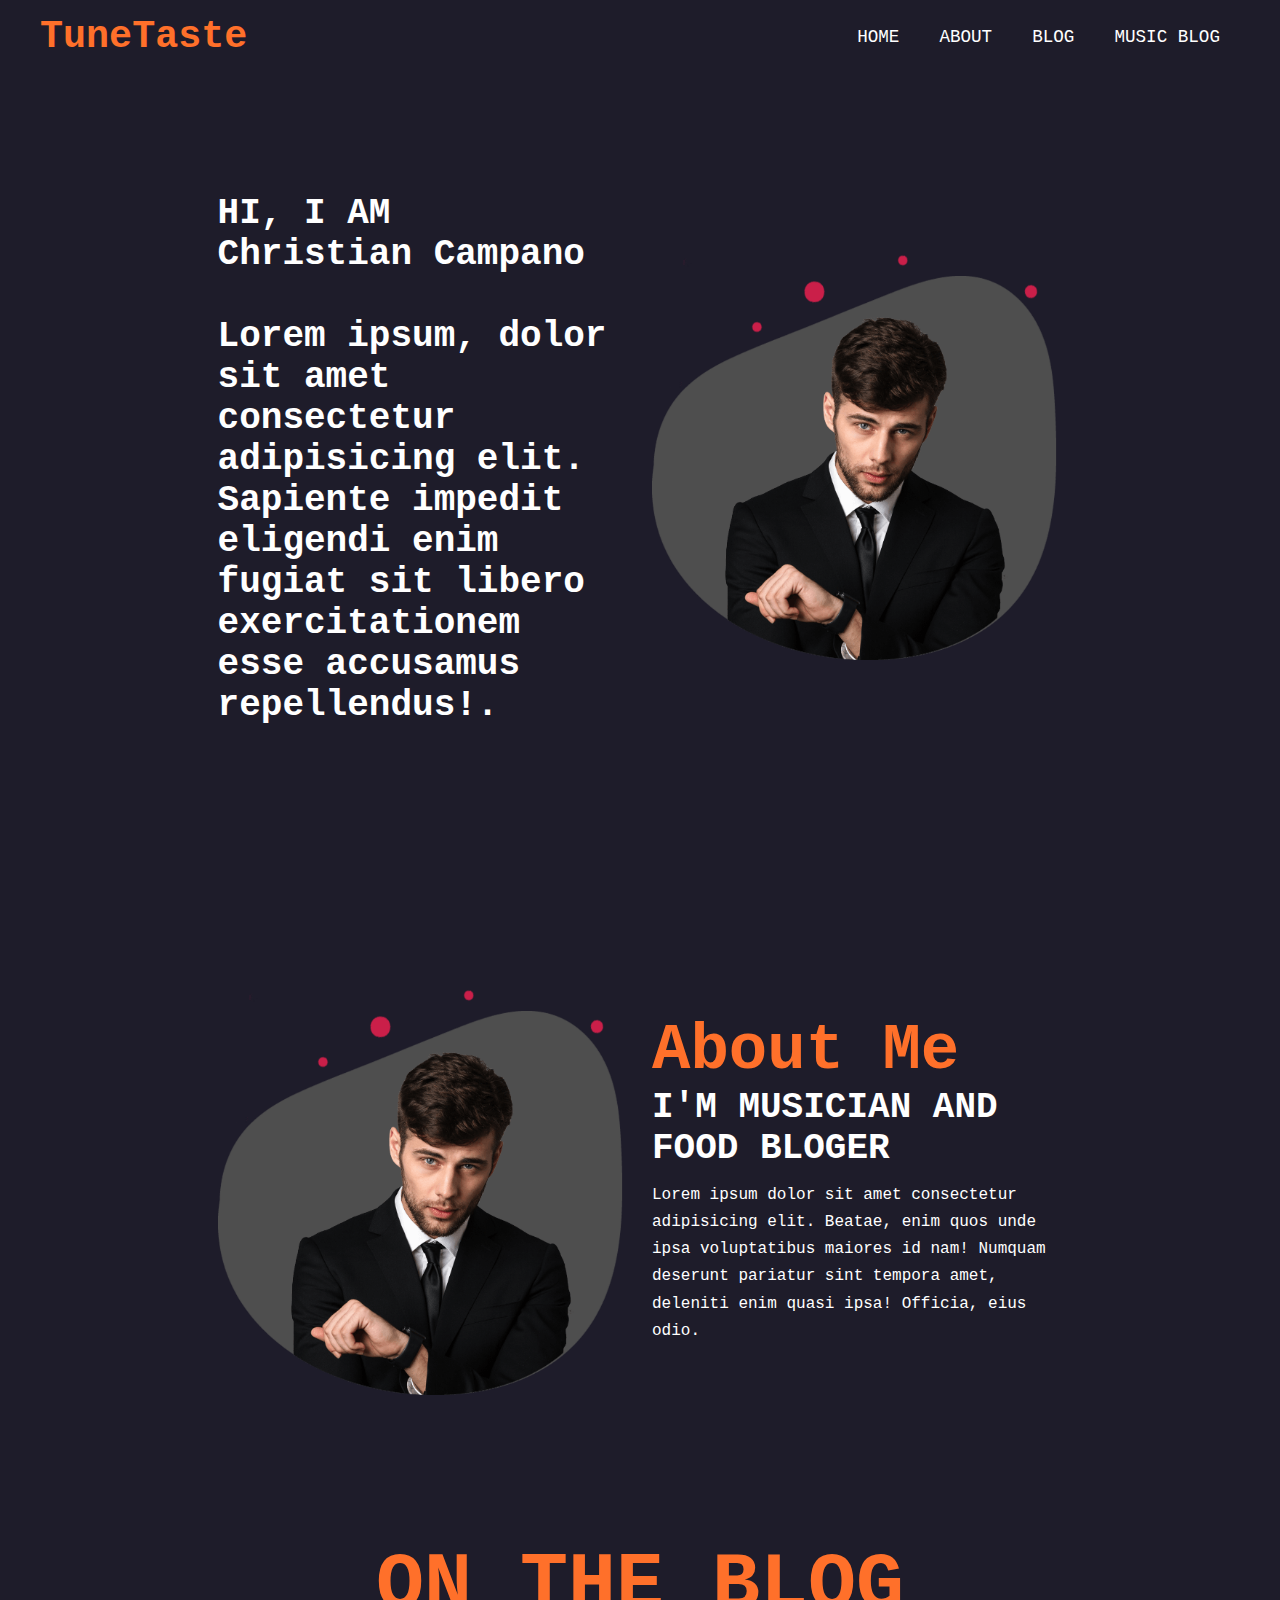
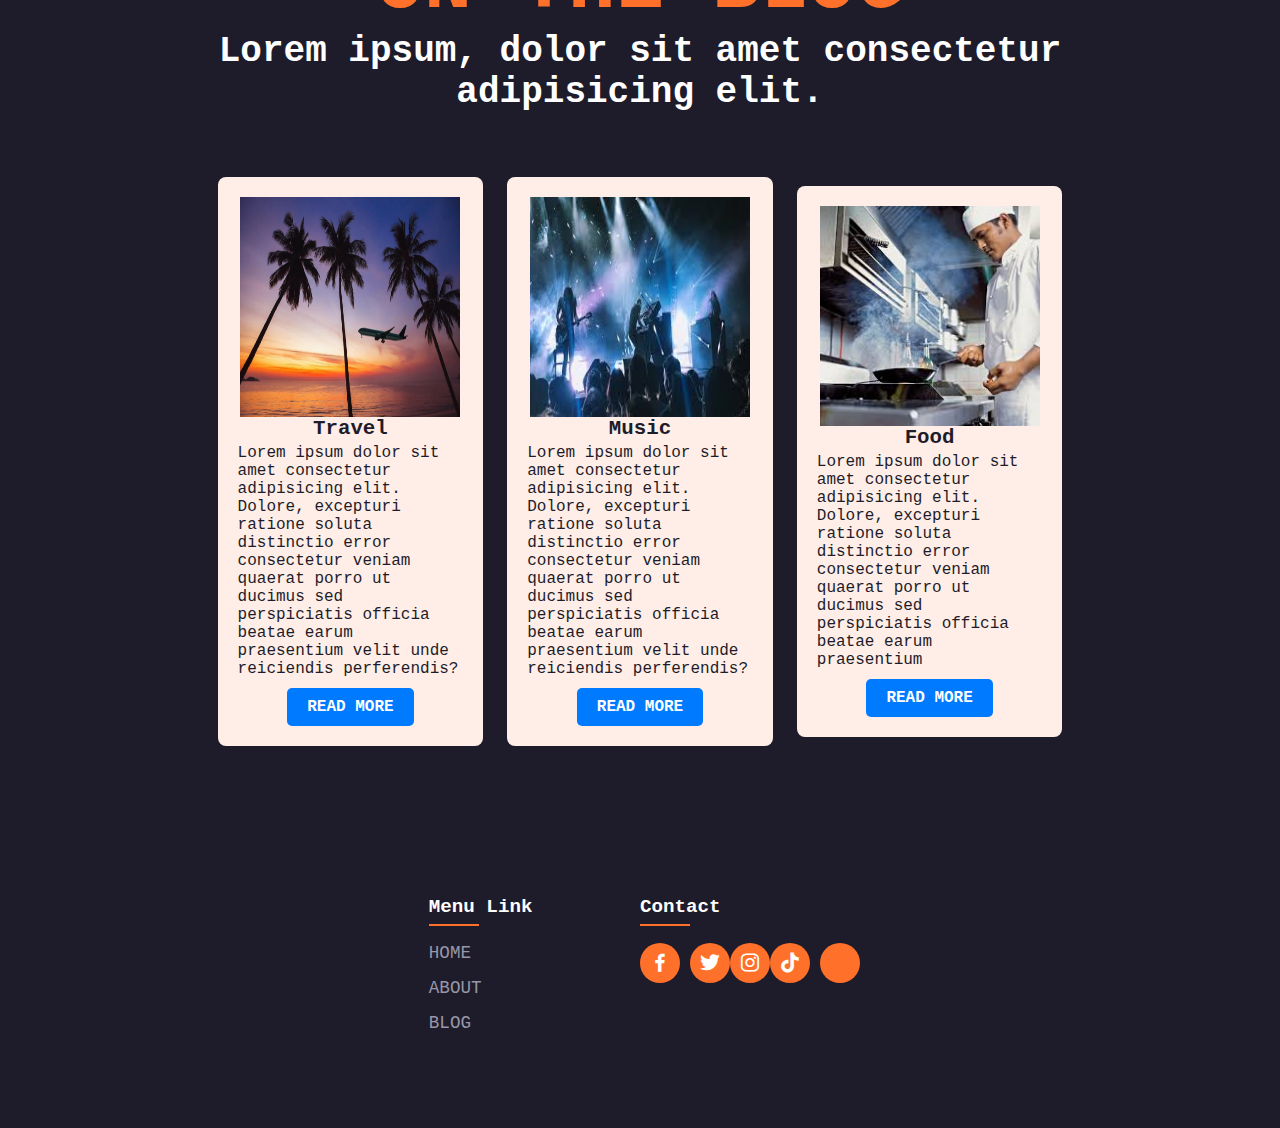
<file: index.html>
<!DOCTYPE html>
<html lang="en">

<head>
    <meta charset="UTF-8">
    <meta name="viewport" content="width=device-width, initial-scale=1.0">
    <title>Exam</title>
    <link rel="stylesheet" type="text/css" href="home.css">

    <link rel="stylesheet" href="https://unpkg.com/boxicons@latest/css/boxicons.min.css">

</head>

<body>

    <header>
        <a href="#" class="logo">TuneTaste</a>
        <div class="bx bx-menu" id="menu-icon"></div>

        <u class="navbar">
            <li><a href="index.html">HOME</a></li>
            <li><a href="#about">ABOUT</a></li>
            <li><a href="#menu">BLOG</a></li>
            <li><a href="music.html">MUSIC BLOG</a></li>



        </u>
    </header>

    <!--Home-->
    <section class="home" id="home">
        <div class="home-text">
            <h1></h1>
            <h2>HI, <span> I AM</span> <br>Christian Campano  <br> <BR> Lorem ipsum, dolor sit amet consectetur adipisicing elit. Sapiente impedit
                eligendi enim fugiat sit libero exercitationem esse accusamus repellendus!.</h2>
            <!-- <a href="#" class="btn">Today's Menu</a> -->
        </div>

        <div class="home-img">
            <img src="img/about.png">
        </div>
    </section>

    <!----About-->
    <section class="about" id="about">
        <div class="about-img">
            <img src="img/about.png">
        </div>

        <div class="about-text">
            <span>About Me</span>
            <h2>I'M MUSICIAN AND <br> FOOD BLOGER</h2>
            <p>Lorem ipsum dolor sit amet consectetur adipisicing elit. Beatae, enim quos unde ipsa voluptatibus maiores
                id nam! Numquam deserunt pariatur sint tempora amet, deleniti enim quasi ipsa! Officia, eius odio.</p>
        </div>
    </section>

    <!--Blog-->
    <section class="menu" id="menu">
        <div class="heading">
            <span>ON THE BLOG</span>
            <h2>Lorem ipsum, dolor sit amet consectetur adipisicing elit.</h2>
        </div>

        <div class="menu-container">
            <div class="box">
                <div class="box-img">
                    <img src="img/travel.png">
                </div>
                <h2>Travel </h2>
                <h3>Lorem ipsum dolor sit amet consectetur adipisicing elit. Dolore, excepturi ratione soluta distinctio
                    error consectetur veniam quaerat porro ut ducimus sed perspiciatis officia beatae earum praesentium
                    velit unde reiciendis perferendis?</h3>
                <a href="#" class="button">Read More</a>
                
               
                
            </div>
            <div class="box">
                <div class="box-img">
                    <img src="img/band.png">
                </div>
                <h2>Music </h2>
                <h3>Lorem ipsum dolor sit amet consectetur adipisicing elit. Dolore, excepturi ratione soluta distinctio
                    error consectetur veniam quaerat porro ut ducimus sed perspiciatis officia beatae earum praesentium
                    velit unde reiciendis perferendis?</h3>
                <a href="#" class="button">Read More</a>
               
                
            </div>
            <div class="box">
                <div class="box-img">
                    <img src="img/cook.png">
                </div>
                <h2>Food </h2>
                <h3>Lorem ipsum dolor sit amet consectetur adipisicing elit. Dolore, excepturi ratione soluta distinctio
                    error consectetur veniam quaerat porro ut ducimus sed perspiciatis officia beatae earum praesentium
                    </h3>
                <a href="#" class="button">Read More</a>
                
            </div>
        </div>
    </section>
    <!---Footer-->
    <section id="contact">
        <div class="footer">
            <div class="main">
                <div class="col">
                  
                    
                <!-- </div>
                 <div class="col">
                    <h4>Our Services</h4>
                    <ul>
                        <li><a href="#">HOME</a></li>
                        <li><a href="#">HOME</a></li>
                        <li><a href="#">HOME</a></li>
                        <li><a href="#">HOME</a></li>
                        <li><a href="#">HOME</a></li>
                    </ul> -->
                    
                </div>
                <div class="col">
                    <h4>Menu Link</h4>
                    <ul>
                        <li><a href="#">HOME</a></li>
                        <li><a href="#">ABOUT</a></li>
                        <li><a href="#">BLOG</a></li>
                        
                    
                </div>
                <div class="col">
                    <h4>Contact</h4>
                    <div class="social">
                    <ul>
                        <a href="#"><i class='bx bxl-facebook'></i></a>
                        <a href="#"><i class='bx bxl-twitter' ></i>
                        <a href="#"><i class='bx bxl-instagram' ></i>
                        <a href="#"><i class='bx bxl-tiktok' ></i>
                    </ul>
                    
                </div>
            </div>
        </div>
    </section>


    
</body>

</html>
</file>
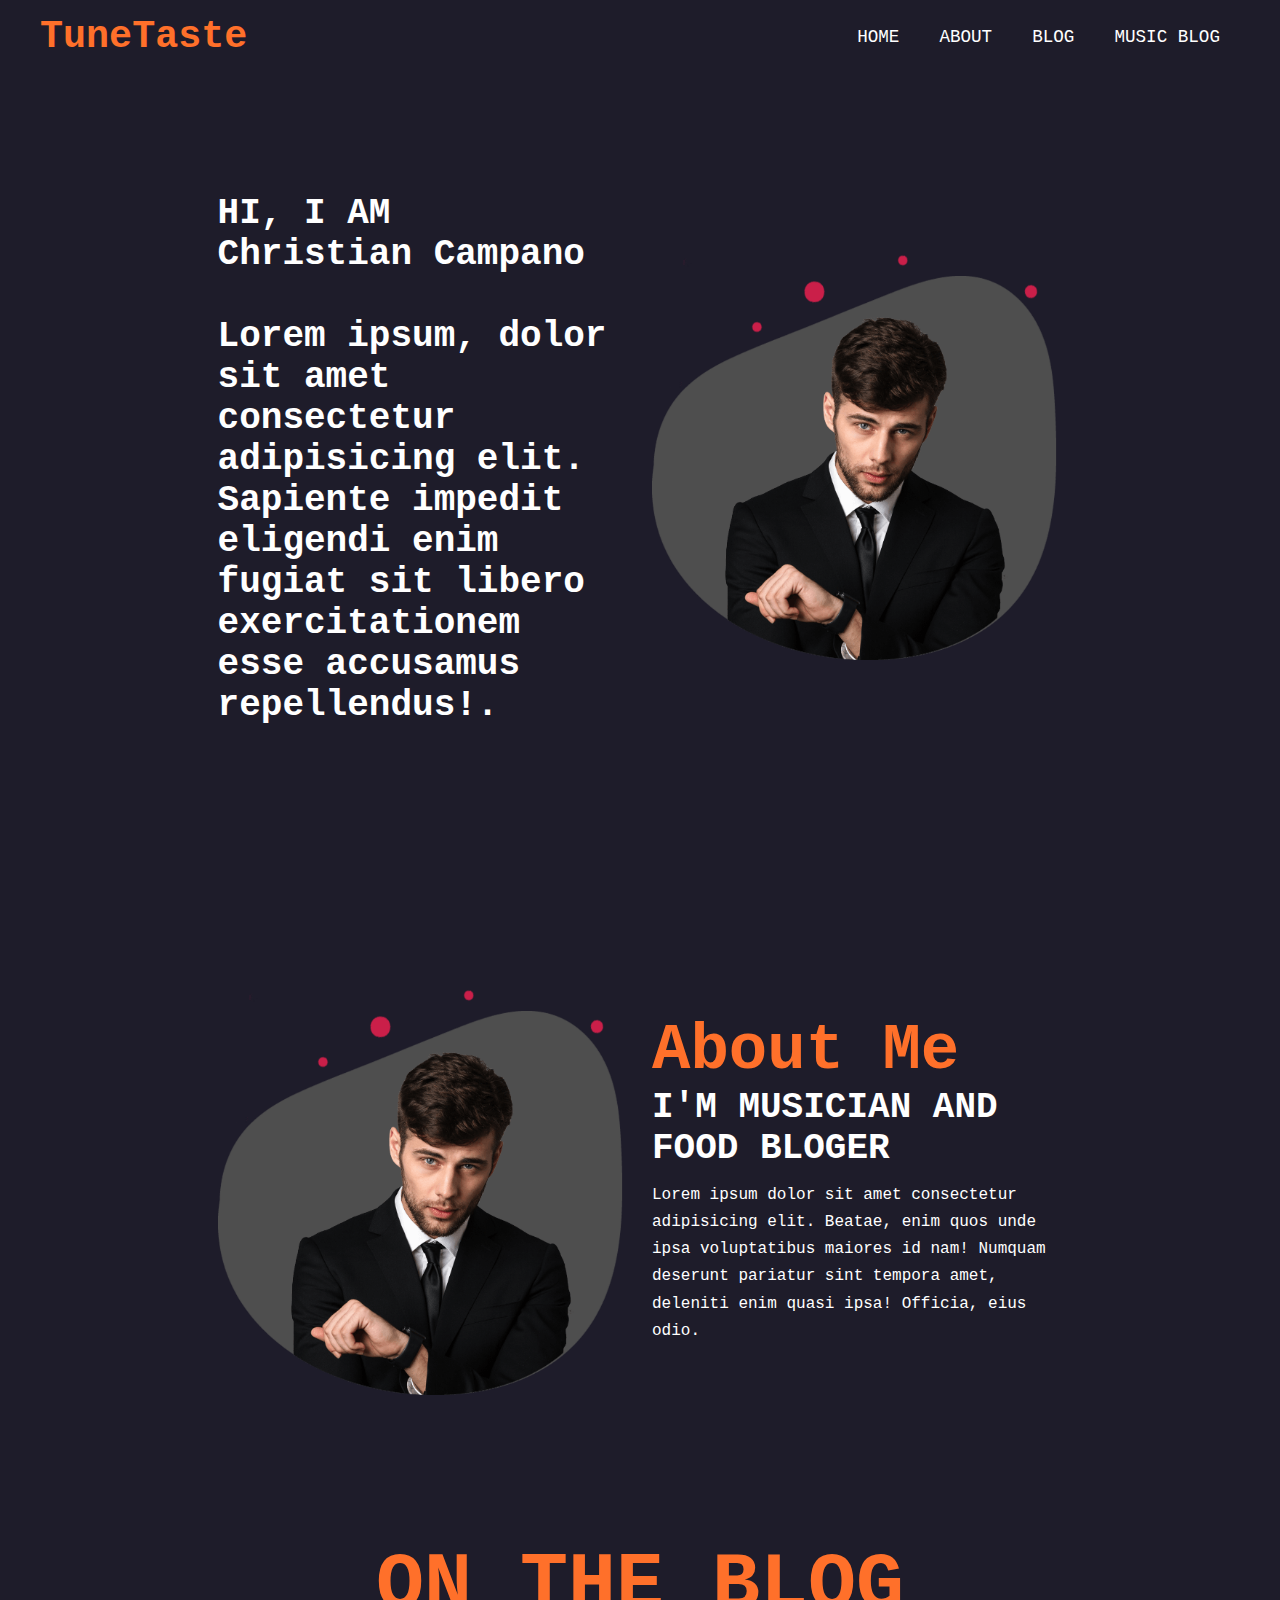
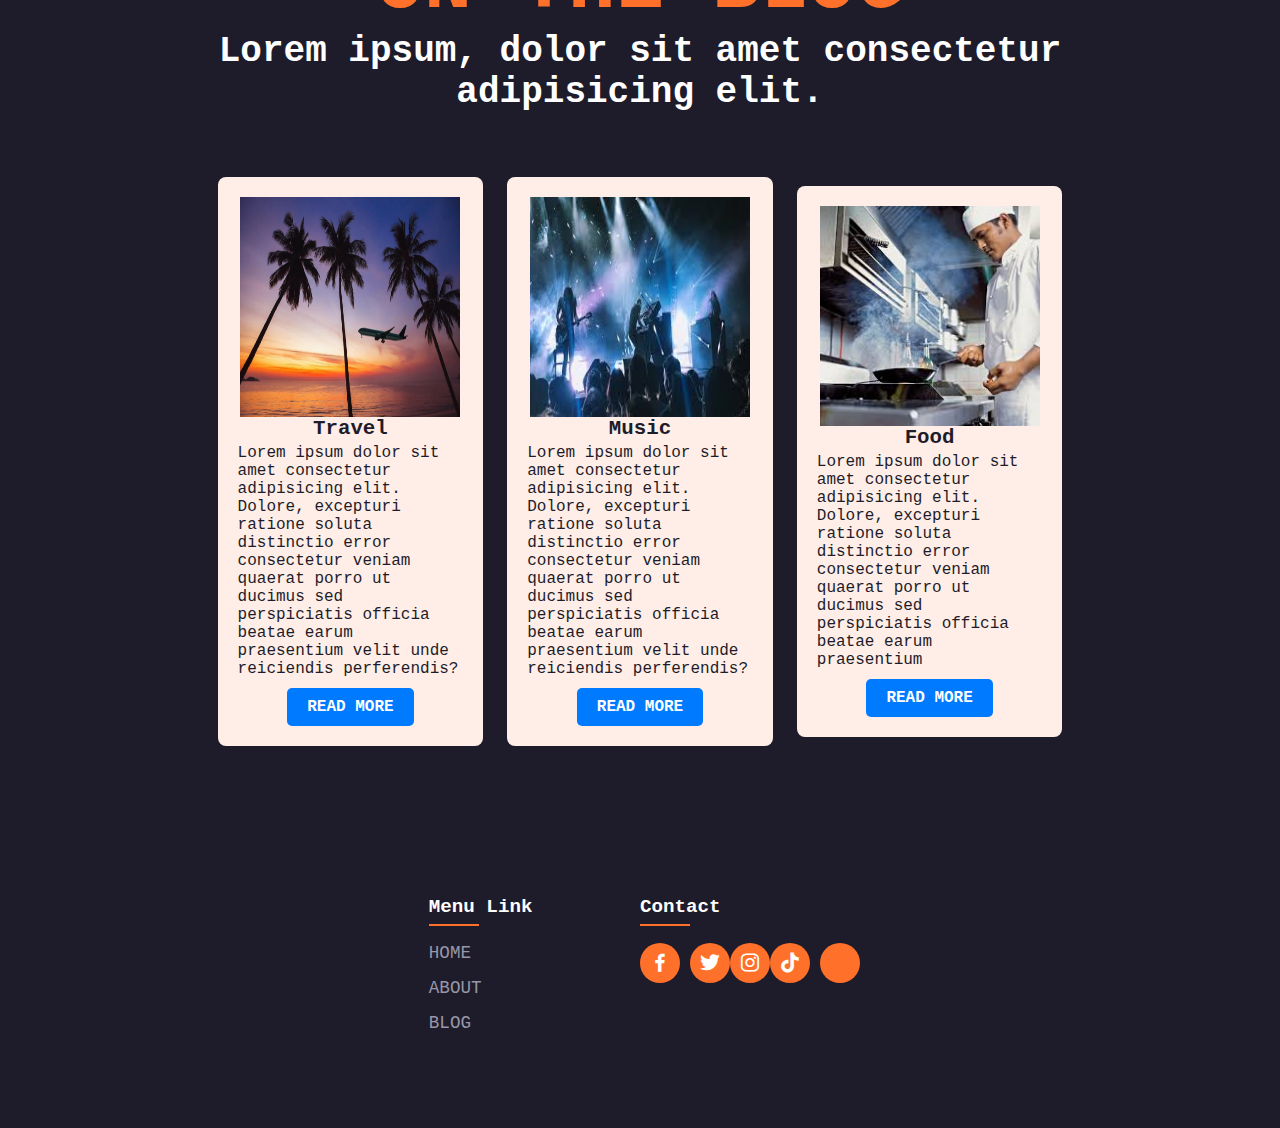
<file: home.html>
<!DOCTYPE html>
<html lang="en">

<head>
    <meta charset="UTF-8">
    <meta name="viewport" content="width=device-width, initial-scale=1.0">
    <title>Exam</title>
    <link rel="stylesheet" type="text/css" href="home.css">

    <link rel="stylesheet" href="https://unpkg.com/boxicons@latest/css/boxicons.min.css">

</head>

<body>

    <header>
        <a href="#" class="logo">TuneTaste</a>
        <div class="bx bx-menu" id="menu-icon"></div>

        <u class="navbar">
            <li><a href="home.html">HOME</a></li>
            <li><a href="#about">ABOUT</a></li>
            <li><a href="#menu">BLOG</a></li>
            <li><a href="music.html">MUSIC BLOG</a></li>



        </u>
    </header>

    <!--Home-->
    <section class="home" id="home">
        <div class="home-text">
            <h1></h1>
            <h2>HI, <span> I AM</span> <br>Christian Campano  <br> <BR> Lorem ipsum, dolor sit amet consectetur adipisicing elit. Sapiente impedit
                eligendi enim fugiat sit libero exercitationem esse accusamus repellendus!.</h2>
            <!-- <a href="#" class="btn">Today's Menu</a> -->
        </div>

        <div class="home-img">
            <img src="img/about.png">
        </div>
    </section>

    <!----About-->
    <section class="about" id="about">
        <div class="about-img">
            <img src="img/about.png">
        </div>

        <div class="about-text">
            <span>About Me</span>
            <h2>I'M MUSICIAN AND <br> FOOD BLOGER</h2>
            <p>Lorem ipsum dolor sit amet consectetur adipisicing elit. Beatae, enim quos unde ipsa voluptatibus maiores
                id nam! Numquam deserunt pariatur sint tempora amet, deleniti enim quasi ipsa! Officia, eius odio.</p>
        </div>
    </section>

    <!--Blog-->
    <section class="menu" id="menu">
        <div class="heading">
            <span>ON THE BLOG</span>
            <h2>Lorem ipsum, dolor sit amet consectetur adipisicing elit.</h2>
        </div>

        <div class="menu-container">
            <div class="box">
                <div class="box-img">
                    <img src="img/travel.png">
                </div>
                <h2>Travel </h2>
                <h3>Lorem ipsum dolor sit amet consectetur adipisicing elit. Dolore, excepturi ratione soluta distinctio
                    error consectetur veniam quaerat porro ut ducimus sed perspiciatis officia beatae earum praesentium
                    velit unde reiciendis perferendis?</h3>
                <a href="#" class="button">Read More</a>
                
               
                
            </div>
            <div class="box">
                <div class="box-img">
                    <img src="img/band.png">
                </div>
                <h2>Music </h2>
                <h3>Lorem ipsum dolor sit amet consectetur adipisicing elit. Dolore, excepturi ratione soluta distinctio
                    error consectetur veniam quaerat porro ut ducimus sed perspiciatis officia beatae earum praesentium
                    velit unde reiciendis perferendis?</h3>
                <a href="#" class="button">Read More</a>
               
                
            </div>
            <div class="box">
                <div class="box-img">
                    <img src="img/cook.png">
                </div>
                <h2>Food </h2>
                <h3>Lorem ipsum dolor sit amet consectetur adipisicing elit. Dolore, excepturi ratione soluta distinctio
                    error consectetur veniam quaerat porro ut ducimus sed perspiciatis officia beatae earum praesentium
                    </h3>
                <a href="#" class="button">Read More</a>
                
            </div>
        </div>
    </section>
    <!---Footer-->
    <section id="contact">
        <div class="footer">
            <div class="main">
                <div class="col">
                  
                    
                <!-- </div>
                 <div class="col">
                    <h4>Our Services</h4>
                    <ul>
                        <li><a href="#">HOME</a></li>
                        <li><a href="#">HOME</a></li>
                        <li><a href="#">HOME</a></li>
                        <li><a href="#">HOME</a></li>
                        <li><a href="#">HOME</a></li>
                    </ul> -->
                    
                </div>
                <div class="col">
                    <h4>Menu Link</h4>
                    <ul>
                        <li><a href="#">HOME</a></li>
                        <li><a href="#">ABOUT</a></li>
                        <li><a href="#">BLOG</a></li>
                        
                    
                </div>
                <div class="col">
                    <h4>Contact</h4>
                    <div class="social">
                    <ul>
                        <a href="#"><i class='bx bxl-facebook'></i></a>
                        <a href="#"><i class='bx bxl-twitter' ></i>
                        <a href="#"><i class='bx bxl-instagram' ></i>
                        <a href="#"><i class='bx bxl-tiktok' ></i>
                    </ul>
                    
                </div>
            </div>
        </div>
    </section>


    
</body>

</html>
</file>
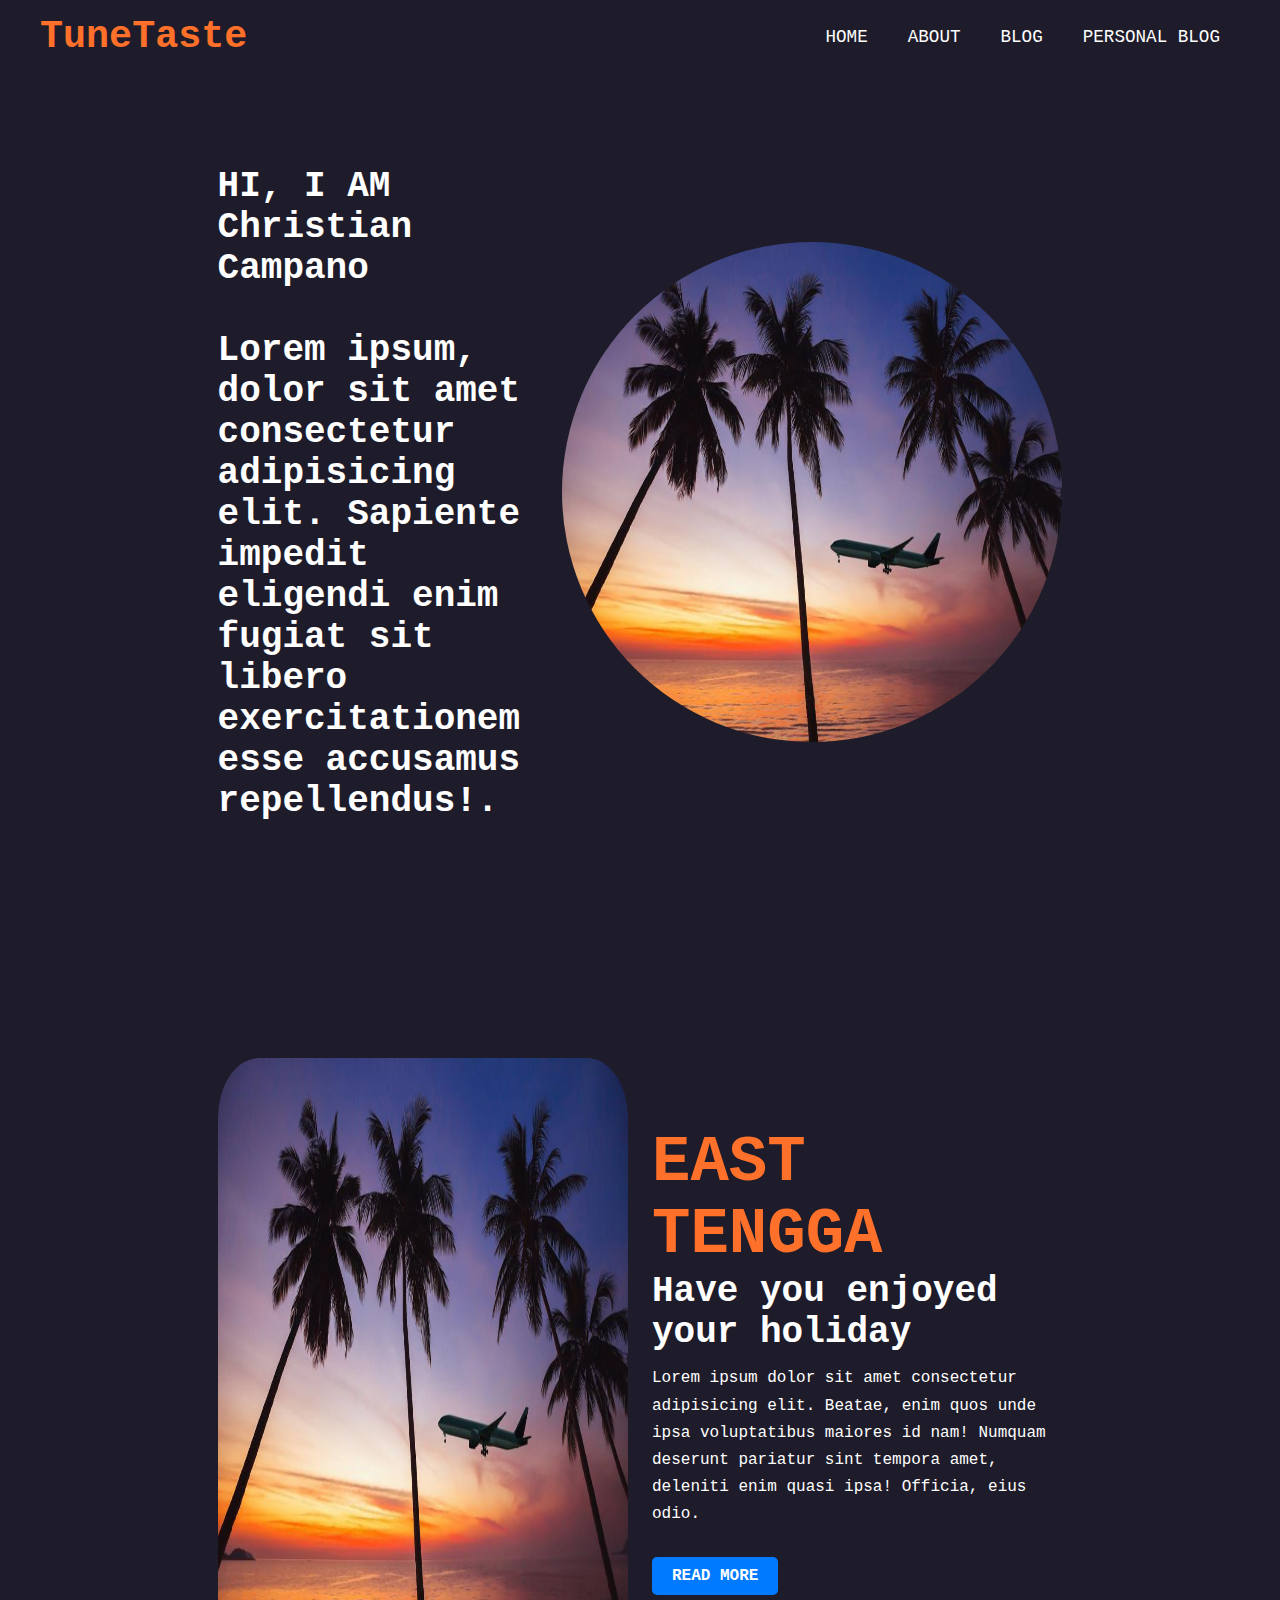
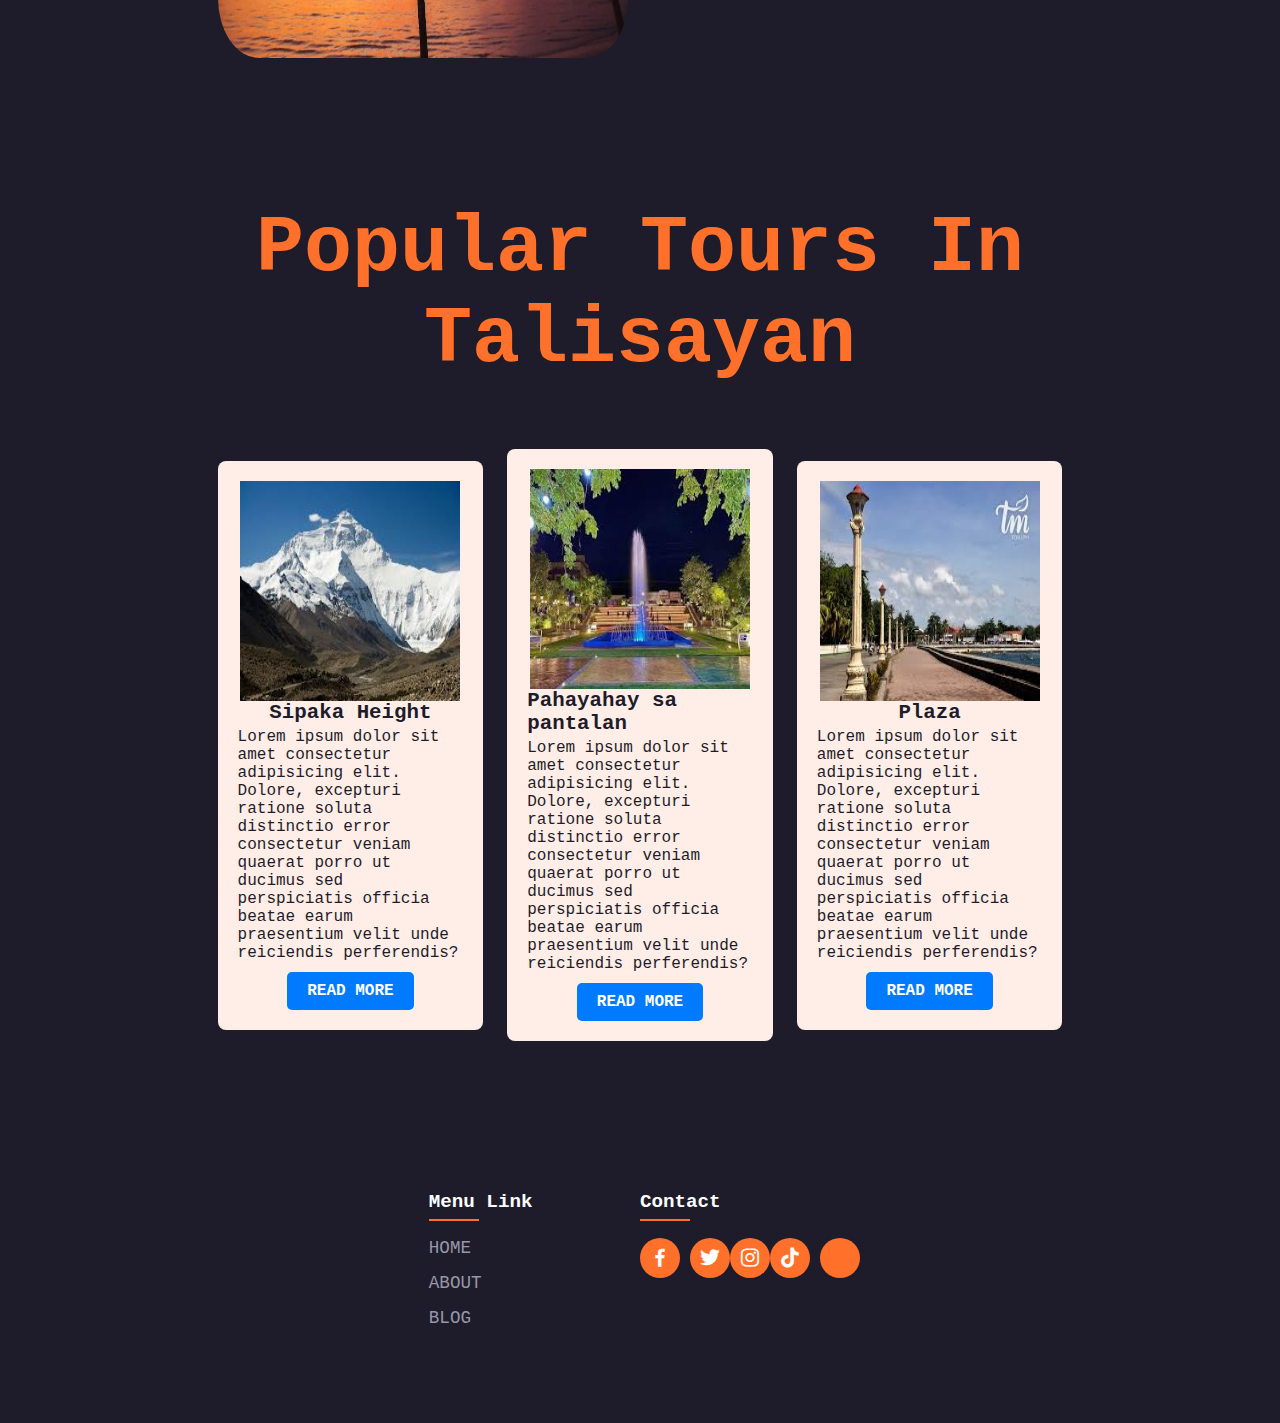
<file: music.html>
<!DOCTYPE html>
<html lang="en">

<head>
    <meta charset="UTF-8">
    <meta name="viewport" content="width=device-width, initial-scale=1.0">
    <title>Exam</title>
    <link rel="stylesheet" type="text/css" href="music.css">

    <link rel="stylesheet" href="https://unpkg.com/boxicons@latest/css/boxicons.min.css">

</head>

<body>

    <header>
        <a href="#" class="logo">TuneTaste</a>
        <div class="bx bx-menu" id="menu-icon"></div>

        <u class="navbar">
            <li><a href="index.html">HOME</a></li>
            <li><a href="#about">ABOUT</a></li>
            <li><a href="#menu">BLOG</a></li>
            <li><a href="index.html">PERSONAL BLOG</a></li>



        </u>
    </header>

    <!--Home-->
    <section class="home" id="home">
        <div class="home-text">
            <h1></h1>
            <h2>HI, <span> I AM</span> <br>Christian Campano  <br> <BR> Lorem ipsum, dolor sit amet consectetur adipisicing elit. Sapiente impedit
                eligendi enim fugiat sit libero exercitationem esse accusamus repellendus!.</h2>
            <!-- <a href="#" class="btn">Today's Menu</a> -->
        </div>

        <div class="home-img">
            <img src="./img/travel.png">
        </div>
    </section>

    <!----About-->
    <section class="about" id="about">
        <div class="about-img">
            <img src="img/travel.png">
        </div>

        <div class="about-text">
            <span>EAST TENGGA</span>
            <h2>Have you enjoyed <br> your holiday</h2>
            <p>Lorem ipsum dolor sit amet consectetur adipisicing elit. Beatae, enim quos unde ipsa voluptatibus maiores
                id nam! Numquam deserunt pariatur sint tempora amet, deleniti enim quasi ipsa! Officia, eius odio.</p>
            <a href="" class="button">Read More</a>    

        </div>
    </section>

    <!--Blog-->
    <section class="menu" id="menu">
        <div class="heading">
            <span>Popular Tours In Talisayan</span>
            <h2></h2>
        </div>

        <div class="menu-container">
            <div class="box">
                <div class="box-img">
                    <img src="img/mountain.png">
                </div>
                 <h2>Sipaka Height</h2>
                 <h3>Lorem ipsum dolor sit amet consectetur adipisicing elit. Dolore, excepturi ratione soluta distinctio
                    error consectetur veniam quaerat porro ut ducimus sed perspiciatis officia beatae earum praesentium
                    velit unde reiciendis perferendis?</h3> 
                <a href="music.html" class="button">Read More</a> 
        
               
                
            </div>
            <div class="box">
                <div class="box-img">
                    <img src="img/plaza.png">
                </div>
                <h2>Pahayahay sa pantalan</h2>
                 <h3>Lorem ipsum dolor sit amet consectetur adipisicing elit. Dolore, excepturi ratione soluta distinctio
                    error consectetur veniam quaerat porro ut ducimus sed perspiciatis officia beatae earum praesentium
                    velit unde reiciendis perferendis?</h3> 
                <a href="#" class="button">Read More</a> 
               
                
            </div>
            <div class="box">
                <div class="box-img">
                    <img src="img/vard.png">
                </div>
                 <h2>Plaza</h2>
                <h3>Lorem ipsum dolor sit amet consectetur adipisicing elit. Dolore, excepturi ratione soluta distinctio
                    error consectetur veniam quaerat porro ut ducimus sed perspiciatis officia beatae earum praesentium
                    velit unde reiciendis perferendis?</h3>
                <a href="#" class="button">Read More</a> 
                
            </div>
        </div>
    </section>
    <!---Footer-->
    <section id="contact">
        <div class="footer">
            <div class="main">
                <div class="col">
                  
                    
                <!-- </div>
                 <div class="col">
                    <h4>Our Services</h4>
                    <ul>
                        <li><a href="#">HOME</a></li>
                        <li><a href="#">HOME</a></li>
                        <li><a href="#">HOME</a></li>
                        <li><a href="#">HOME</a></li>
                        <li><a href="#">HOME</a></li>
                    </ul> -->
                    
                </div>
                <div class="col">
                    <h4>Menu Link</h4>
                    <ul>
                        <li><a href="#">HOME</a></li>
                        <li><a href="#">ABOUT</a></li>
                        <li><a href="#">BLOG</a></li>
                        
                    
                </div>
                <div class="col">
                    <h4>Contact</h4>
                    <div class="social">
                    <ul>
                        <a href="#"><i class='bx bxl-facebook'></i></a>
                        <a href="#"><i class='bx bxl-twitter' ></i>
                        <a href="#"><i class='bx bxl-instagram' ></i>
                        <a href="#"><i class='bx bxl-tiktok' ></i>
                    </ul>
                    
                </div>
            </div>
        </div>
    </section>


    
</body>

</html>
</file>
<file: home.css>
*{
    padding: 0;
    margin: 0;
    box-sizing: border-box;
    font-family: 'Courier New', Courier, monospace;
    scroll-behavior: smooth;
    list-style: none;
    text-decoration: none;
}

:root {
    --main-color:#ff702a;
    --text-color:#fff;
    --bg-color:#1e1c2a;
    --big-font:5rem;
    --h2-font:2.25rem;
    --p-font:0.9rem;
}
*::section {
    background: var(--main-color);
    color: #fff;
}
body{
    color: var(--text-color);
    background: var(--bg-color);
}
header{
    position: fixed;
    top: 0;
    right: 0;
    width: 100%;
    z-index: 1000;
    display: flex;
    align-items: center;
    justify-content: space-between;
    padding: 30px 170px;
    background: var(--bg-color);
}
.logo{
    color: var(--main-color);
    font-weight: 600;
    font-size: 2.4rem;
}
.navbar{
    display: flex;
}
.navbar a{
    color: var(--text-color);
    font-size: 1.1rem;
    padding: 10px 20px;
    font-weight: 500;
}
.navbar a:hover{
    color: var(--main-color);
    transition: .4s;
}
#menu-icon{
    font-size: 2rem;
    cursor: pointer;
    display: none;
}
section{
    padding: 70px 17%;
}
/* HOME */
.home{
    width: 100%;
    min-height: 90vh;
    display: grid;
    grid-template-columns: repeat(2, 1fr);
    grid-gap: 1.5rem;
    align-items: center;
}
.home-img img{
    max-width: 100%;
    width: 600px;
    height: auto;
}
.home-text h1{
    font-size: var(--big-font);
    color: var(--main-color);
    margin-bottom: 30%;

}
.home-text h2{
    font-size: var(--h2-font);
    margin: 1rem 0 2rem;
    margin-bottom: 30%;
   
}
.btn{
    display: inline-block;
    padding: 10px 20px;
    background: var(--main-color);
    color: #fff;
    border-radius: 0.5rem;
}
.btn:hover{
    transform: scale(1.2) translateY(10px);
    transition: .4s;
}

/* About Me */
.about{
    display: grid;
    grid-template-columns: repeat(2, 2fr);
    grid-gap: 1.5rem;
    align-items: center;
}
.about-img img{
    max-width: 100%;
    width: 480px;
    height: auto;
 
 
}
.about-text span{
    color: var(--main-color);
    font-weight: 600;
    font-size: 400%;
}
.about-text h2{
    font-size: var(--h2-font);
}
.about-text p{
    margin: 0.8rem 0 1.8rem;
    line-height: 1.7;
}
.heading{
    text-align: center;
}
.heading span{
    color: var(--main-color);
    font-weight: 600;
    font-size: 500%;
}
.heading h2{
    font-size: var(--h2-font);

}
.menu-container{
    display: grid;
    grid-template-columns: repeat(auto-fit, minmax(220px, auto));
    grid-gap: 1.5rem;
    align-items: center;
}
.box{
    position: relative;
    margin-top: 4rem;
    height: auto;
    display: flex;
    flex-direction: column;
    align-items: center;
    justify-content: center;
    background: #feeee7;
    padding: 20px;
    border-radius: 0.5rem;
    
}
.box-img{
    width: 220px;
    height: 220px;
} 
.box-img img{
    width: 100%;
    height: 100%;
}
.box h2{
    font-size: 1.3rem;
    color: var(--bg-color);
}
.box h3{
    color: var(--bg-color);
    font-size: 1rem;
    font-weight: 400;
    margin: 4px 0 10px
}
.box span{
    font-size: var(--p-font);
    color: var(--main-color);
    font-weight: 600;
}

.button {
    display: inline-block;
    padding: 10px 20px;
    font-size: 16px;
    font-weight: bold;
    text-transform: uppercase;
    color: #fff;
    background-color: #007bff;
    border: none;
    border-radius: 5px;
    cursor: pointer;
}

.button:hover {
    background-color: #0056b3;
}

.button:active {
    background-color: #0056b3;
    transform: translateY(1px);
}
/* Footer */
.main{
    display: flex;
    flex-wrap: wrap;
}
.footer{
    padding: 10px 0;
}
.col{
    width: 25%;
}
.col h4{

    font-size: 1.2rem;
    color: var(--text-color);
    margin-bottom: 25px;
    position: relative;
}
.col h4::before{
    content: "";
    position: absolute;
    height: 2px;
    width: 50px;
    left: 0;
    bottom: -8px;
    background: var(--main-color);
}
.col ul li:not(last-child) {
    margin-bottom: 15px;
}
.col ul li a{
    color: #9897a9;
    font-size: 1.1rem;
    display: block;
    text-transform: capitalize;
    transition: .4s;
}
.col ul li a:hover{
    color: var(--text-color);
    transform: translateX(-12px);
}
.col .social{
    width: 220px;
    display: flex;
    align-items: center;
    justify-content: space-between;
    margin-right: 20%;
}
.col .social a{
    height: 40px;
    width: 40px;
    background: var(--main-color);
    color: var(--text-color);
    display: inline-flex;
    align-items: center;
    justify-content: center;
    font-size: 1.5rem;
    border-radius: 50%;
    transition: .4s;
    
}
.col .social a:hover{
    transform: scale(1.2);
    color: var(--bg-color);
    background: var(--text-color);
}




 @media (max-width: 1560px){
    header{
        padding: 15px 40px;
    }
    :root {
        --big-font:3.5rem;
        --h2-font:2.25rem
    }
}

@media (max-width: 1140px) {
    section{
        padding: 50px 8%;
    }
    #menu-icon {
        display: initial;
        color: var(--text-color);
    }
    header .navbar{
        position: absolute;
        top: -400px;
        left: 0;
        right: 0;
        display: flex;
        flex-direction: column;
        text-align: center;
        background: #2b2640;
        transition: 3s;
    }
    header .navbar.active{
        top: 70px;
    }
    .navbar a{
        padding: 1.5rem;
        display: block;
    }
    .col{
        width: 50%;
        margin-bottom: 10px;
    }
}

@media (max-width: 720px) {
    header{
        padding: 10px 16px;
    }
    .home{
        grid-template-columns: 1fr;
        text-align: center;
    }
    .about{
        grid-template-columns: 1fr;
        text-align: center;
    }
    .about-img{
        order: 2;

    }
    section{
        padding: 100px 7%;
    }
}
@media (max-width: 575px) {
    .col{
        width: 100%;
    }
}
</file>
<file: music.css>
*{
    padding: 0;
    margin: 0;
    box-sizing: border-box;
    font-family: 'Courier New', Courier, monospace;
    scroll-behavior: smooth;
    list-style: none;
    text-decoration: none;
}

:root {
    --main-color:#ff702a;
    --text-color:#fff;
    --bg-color:#1e1c2a;
    --big-font:5rem;
    --h2-font:2.25rem;
    --p-font:0.9rem;
}
*::section {
    background: var(--main-color);
    color: #fff;
}
body{
    color: var(--text-color);
    background: var(--bg-color);
}
header{
    position: fixed;
    top: 0;
    right: 0;
    width: 100%;
    z-index: 1000;
    display: flex;
    align-items: center;
    justify-content: space-between;
    padding: 30px 170px;
    background: var(--bg-color);
}
.logo{
    color: var(--main-color);
    font-weight: 600;
    font-size: 2.4rem;
}
.navbar{
    display: flex;
}
.navbar a{
    color: var(--text-color);
    font-size: 1.1rem;
    padding: 10px 20px;
    font-weight: 500;
}
.navbar a:hover{
    color: var(--main-color);
    transition: .4s;
}
#menu-icon{
    font-size: 2rem;
    cursor: pointer;
    display: none;
}
section{
    padding: 70px 17%;
}
/* HOME */
.home{
    width: 100%;
    min-height: 100vh;
    display: grid;
    grid-template-columns: repeat(2, 1fr);
    grid-gap: 1.5rem;
    align-items: center;
   
    
}
.home-img img{
    
    width: 500px;
    height: 500px;
    border-radius: 55%;
}
.home-text h1{
    font-size: var(--big-font);
    color: var(--main-color);
    margin-bottom: 30%;

}
.home-text h2{
    font-size: var(--h2-font);
    margin: 1rem 0 2rem;
    margin-bottom: 30%;
   
}
.btn{
    display: inline-block;
    padding: 10px 20px;
    background: var(--main-color);
    color: #fff;
    border-radius: 0.5rem;
}
.btn:hover{
    transform: scale(1.2) translateY(10px);
    transition: .4s;
}
/* About Me */
.about{
    display: grid;
    grid-template-columns: repeat(2, 2fr);
    grid-gap: 1.5rem;
    align-items: center;
    background-color: var(--bg-color);
}
.about-img img{
    max-width: 100%;
    width: 550px;
    height: 600px;
    border-radius: 10%;
  
}
.about-text span{
    color: var(--main-color);
    font-weight: 600;
    font-size: 400%;
}
.about-text h2{
    font-size: var(--h2-font);
}
.about-text p{
    margin: 0.8rem 0 1.8rem;
    line-height: 1.7;
}
.heading{
    text-align: center;
}
.heading span{
    color: var(--main-color);
    font-weight: 600;
    font-size: 500%;
}
.heading h2{
    font-size: var(--h2-font);

}
.menu-container{
    display: grid;
    grid-template-columns: repeat(auto-fit, minmax(220px, auto));
    grid-gap: 1.5rem;
    align-items: center;
}
.box{
    position: relative;
    margin-top: 4rem;
    height: auto;
    display: flex;
    flex-direction: column;
    align-items: center;
    justify-content: center;
    background: #feeee7;
    padding: 20px;
    border-radius: 0.5rem;
    
}
.box-img{
    width: 220px;
    height: 220px;
}
.box-img img{
    width: 100%;
    height: 100%;
}
.box h2{
    font-size: 1.3rem;
    color: var(--bg-color);
}
.box h3{
    color: var(--bg-color);
    font-size: 1rem;
    font-weight: 400;
    margin: 4px 0 10px
}
.box span{
    font-size: var(--p-font);
    color: var(--main-color);
    font-weight: 600;
}

.button {
    display: inline-block;
    padding: 10px 20px;
    font-size: 16px;
    font-weight: bold;
    text-transform: uppercase;
    color: #fff;
    background-color: #007bff;
    border: none;
    border-radius: 5px;
    cursor: pointer;
}

.button:hover {
    background-color: #0056b3;
}

.button:active {
    background-color: #0056b3;
    transform: translateY(1px);
}
/* Footer */
.main{
    display: flex;
    flex-wrap: wrap;
}
.footer{
    padding: 10px 0;
}
.col{
    width: 25%;
}
.col h4{

    font-size: 1.2rem;
    color: var(--text-color);
    margin-bottom: 25px;
    position: relative;
}
.col h4::before{
    content: "";
    position: absolute;
    height: 2px;
    width: 50px;
    left: 0;
    bottom: -8px;
    background: var(--main-color);
}
.col ul li:not(last-child) {
    margin-bottom: 15px;
}
.col ul li a{
    color: #9897a9;
    font-size: 1.1rem;
    display: block;
    text-transform: capitalize;
    transition: .4s;
}
.col ul li a:hover{
    color: var(--text-color);
    transform: translateX(-12px);
}
.col .social{
    width: 220px;
    display: flex;
    align-items: center;
    justify-content: space-between;
    margin-right: 20%;
}
.col .social a{
    height: 40px;
    width: 40px;
    background: var(--main-color);
    color: var(--text-color);
    display: inline-flex;
    align-items: center;
    justify-content: center;
    font-size: 1.5rem;
    border-radius: 50%;
    transition: .4s;
    
}
.col .social a:hover{
    transform: scale(1.2);
    color: var(--bg-color);
    background: var(--text-color);
}

@media (max-width: 1560px){
    header{
        padding: 15px 40px;
    }
    :root {
        --big-font:3.5rem;
        --h2-font:2.25rem
    }
}

@media (max-width: 1140px) {
    section{
        padding: 50px 8%;
    }
    #menu-icon {
        display: initial;
        color: var(--text-color);
    }
    header .navbar{
        position: absolute;
        top: -400px;
        left: 0;
        right: 0;
        display: flex;
        flex-direction: column;
        text-align: center;
        background: #2b2640;
        transition: 3s;
    }
    header .navbar.active{
        top: 70px;
    }
    .navbar a{
        padding: 1.5rem;
        display: block;
    }
    .col{
        width: 50%;
        margin-bottom: 10px;
    }
}

@media (max-width: 720px) {
    header{
        padding: 10px 16px;
    }
    .home{
        grid-template-columns: 1fr;
        text-align: center;
    }
    .about{
        grid-template-columns: 1fr;
        text-align: center;
    }
    .about-img{
        order: 2;

    }
    section{
        padding: 100px 7%;
    }
}
@media (max-width: 575px) {
    .col{
        width: 100%;
    }
    @media (max-width: 1140px) {
        .home {
            background-size: contain; /* Adjust background size for smaller screens */
        }
    }
    
    @media (max-width: 720px) {
        .home {
            grid-template-columns: 1fr; /* Adjust grid layout for smaller screens */
        }
    }
     
} 
    









































































/* @media (max-width: 1560px){
    header{
        padding: 15px 40px;
    }
    :root {
        --big-font:3.5rem;
        --h2-font:2.25rem
    }
}

@media (max-width: 1140px) {
    section{
        padding: 50px 8%;
    }
    #menu-icon {
        display: initial;
        color: var(--text-color);
    }
    header .navbar{
        position: absolute;
        top: -400px;
        left: 0;
        right: 0;
        display: flex;
        flex-direction: column;
        text-align: center;
        background: #2b2640;
        transition: 3s;
    }
    header .navbar.active{
        top: 70px;
    }
    .navbar a{
        padding: 1.5rem;
        display: block;
    }
    .col{
        width: 50%;
        margin-bottom: 10px;
    }
}

@media (max-width: 720px) {
    header{
        padding: 10px 16px;
    }
    .home{
        grid-template-columns: 1fr;
        text-align: center;
    }
    .about{
        grid-template-columns: 1fr;
        text-align: center;
    }
    .about-img{
        order: 2;

    }
    section{
        padding: 100px 7%;
    }
}
@media (max-width: 575px) {
    .col{
        width: 100%;
    }
} */
</file>
